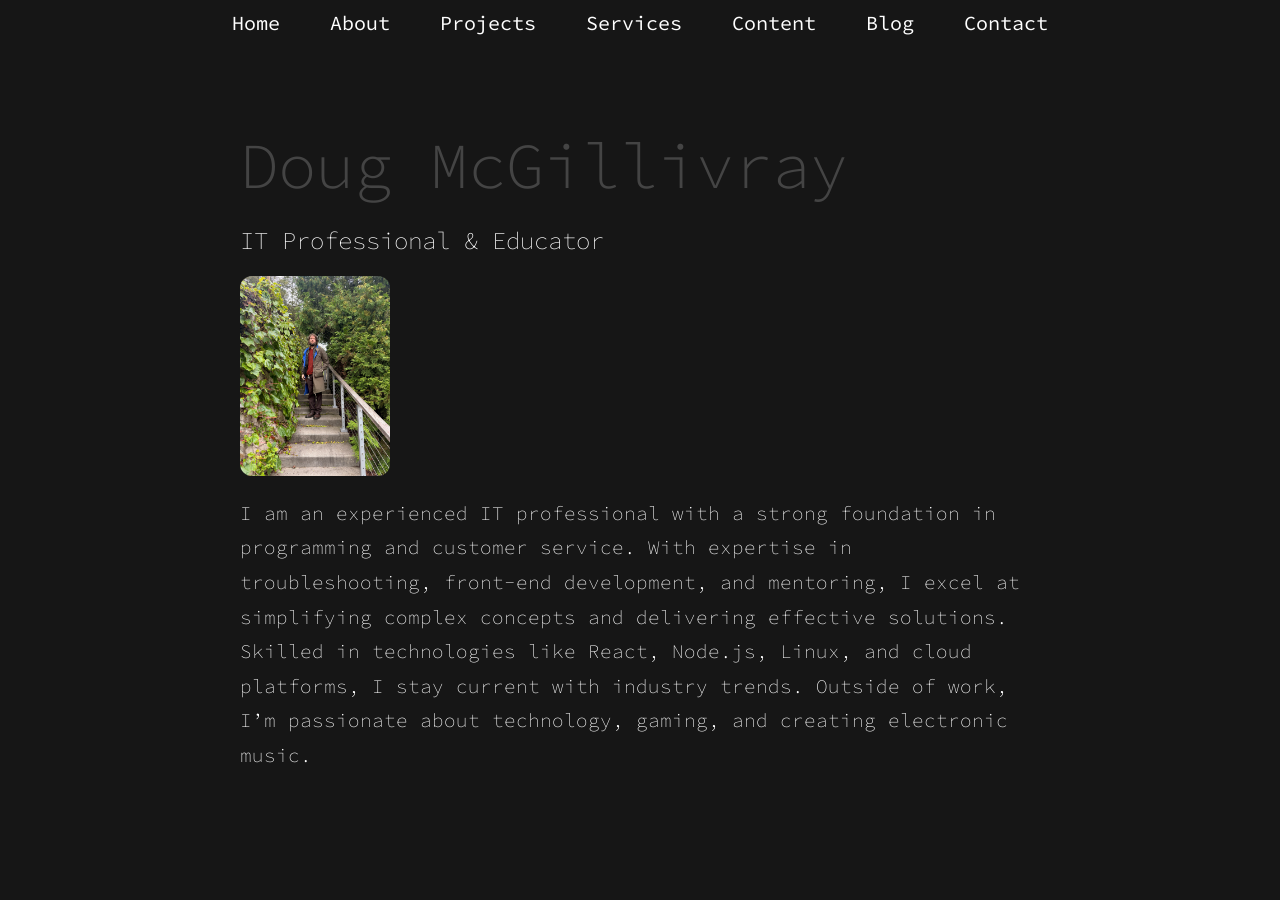
<file: index.html>
<!DOCTYPE html>
<html lang="en">

<head>
    <meta charset="UTF-8">
    <meta name="viewport" content="width=device-width, initial-scale=1.0">
    <title>Doug McGillivray</title>
    <link rel="stylesheet" href="style.css">
    <link rel="preconnect" href="https://fonts.googleapis.com">
    <link rel="preconnect" href="https://fonts.gstatic.com" crossorigin>
    <link href="https://fonts.googleapis.com/css2?family=Source+Code+Pro:ital,wght@0,200..900;1,200..900&display=swap"
        rel="stylesheet">
</head>

<body>
    <header>
        <button class="toggle-button" id="toggle-button">
            ☰
        </button>
        <nav id="navbar">
            <ul>
                <li><a href="#" onclick="navigateTo('home')">Home</a></li>
                <li><a href="#" onclick="navigateTo('about')">About</a></li>
                <li><a href="#" onclick="navigateTo('projects')">Projects</a></li>
                <li><a href="#" onclick="navigateTo('services')">Services</a></li>
                <li><a href="#" onclick="navigateTo('content')">Content</a></li>
                <li><a href="#" onclick="navigateTo('blog')">Blog</a></li>
                <li><a href="#" onclick="navigateTo('contact')">Contact</a></li>
            </ul>
        </nav>
    </header>
    <main id="content">
        <h1>Doug McGillivray</h1>
        <h2>IT Professional & Educator</h2>
        <img src="/assets/profile_photo3.jpg" alt="Portrait photo of Doug McGillivray" />
        <p>I am an experienced IT professional with a strong foundation in programming and customer service. With
            expertise in troubleshooting, front-end development, and mentoring, I excel at simplifying complex concepts
            and delivering effective solutions. Skilled in technologies like React, Node.js, Linux, and cloud platforms,
            I stay current with industry trends. Outside of work, I’m passionate about technology, gaming, and creating
            electronic music.</p>
    </main>
    <script src="script.js"></script>
</body>

</html>
</file>
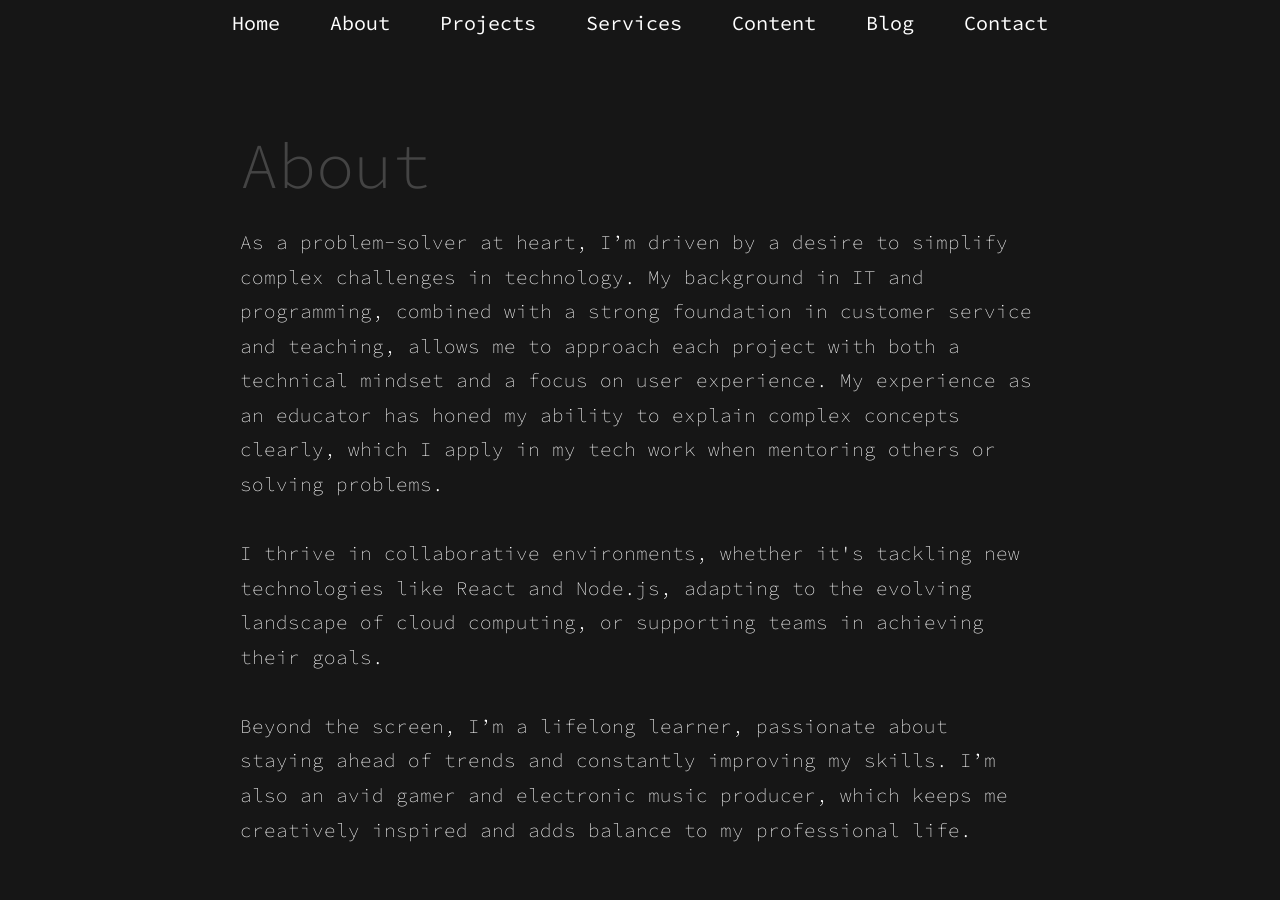
<file: pages/about.html>
<!DOCTYPE html>
<html lang="en">

<head>
    <meta charset="UTF-8">
    <meta name="viewport" content="width=device-width, initial-scale=1.0">
    <title>Doug McGillivray Portfolio</title>
    <link rel="stylesheet" href="../style.css">
    <link rel="preconnect" href="https://fonts.googleapis.com">
    <link rel="preconnect" href="https://fonts.gstatic.com" crossorigin>
    <link href="https://fonts.googleapis.com/css2?family=Source+Code+Pro:ital,wght@0,200..900;1,200..900&display=swap"
        rel="stylesheet">
</head>

<body>
    <header>
        <button class="toggle-button" id="toggle-button">
            ☰
        </button>
        <nav id="navbar">
            <ul>
                <li><a href="#" onclick="navigateTo('home')">Home</a></li>
                <li><a href="#" onclick="navigateTo('about')">About</a></li>
                <li><a href="#" onclick="navigateTo('projects')">Projects</a></li>
                <li><a href="#" onclick="navigateTo('services')">Services</a></li>
                <li><a href="#" onclick="navigateTo('content')">Content</a></li>
                <li><a href="#" onclick="navigateTo('blog')">Blog</a></li>
                <li><a href="#" onclick="navigateTo('contact')">Contact</a></li>
            </ul>
        </nav>
    </header>
    <main id="content">
        <h1>About</h1>
        <p>As a problem-solver at heart, I’m driven by a desire to simplify complex challenges in technology. My
            background in IT and programming, combined with a strong foundation in customer service and teaching, allows
            me to approach each project with both a technical mindset and a focus on user experience. My experience as
            an educator has honed my ability to explain complex concepts clearly, which I apply in my tech work when
            mentoring others or solving problems.
            <br>
            <br>
            I thrive in collaborative environments, whether it's tackling new technologies like React and Node.js,
            adapting to the evolving landscape of cloud computing, or supporting teams in achieving their goals.
            <br>
            <br>
            Beyond the screen, I’m a lifelong learner, passionate about staying ahead of trends and constantly improving
            my skills. I’m also an avid gamer and electronic music producer, which keeps me creatively inspired and adds
            balance to my professional life.
        </p>
    </main>
    <script src="../script.js"></script>
</body>

</html>
</file>
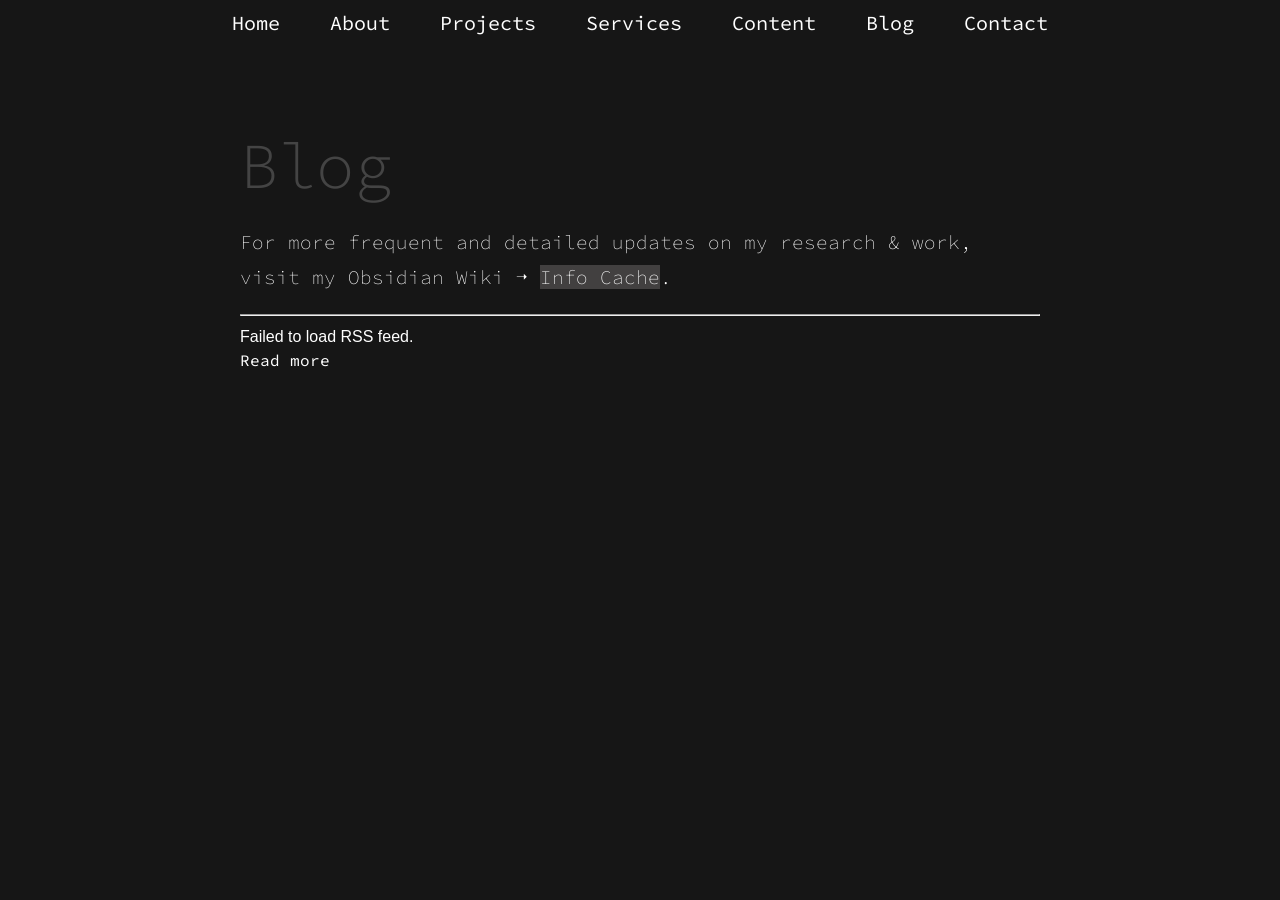
<file: pages/blog.html>
<!DOCTYPE html>
<html lang="en">

<head>
    <meta charset="UTF-8">
    <meta name="viewport" content="width=device-width, initial-scale=1.0">
    <title>Doug McGillivray Portfolio</title>
    <link rel="stylesheet" href="../style.css">
    <link rel="preconnect" href="https://fonts.googleapis.com">
    <link rel="preconnect" href="https://fonts.gstatic.com" crossorigin>
    <link href="https://fonts.googleapis.com/css2?family=Source+Code+Pro:ital,wght@0,200..900;1,200..900&display=swap"
        rel="stylesheet">
</head>

<body>
    <header>
        <button class="toggle-button" id="toggle-button">
            ☰
        </button>
        <nav id="navbar">
            <ul>
                <li><a href="#" onclick="navigateTo('home')">Home</a></li>
                <li><a href="#" onclick="navigateTo('about')">About</a></li>
                <li><a href="#" onclick="navigateTo('projects')">Projects</a></li>
                <li><a href="#" onclick="navigateTo('services')">Services</a></li>
                <li><a href="#" onclick="navigateTo('content')">Content</a></li>
                <li><a href="#" onclick="navigateTo('blog')">Blog</a></li>
                <li><a href="#" onclick="navigateTo('contact')">Contact</a></li>
            </ul>
        </nav>
    </header>
    <main id="content">
        <h1>Blog</h1>
        <p>For more frequent and detailed updates on my research & work, visit my Obsidian Wiki ➝
            <a href="https://publish.obsidian.md/info-cache" target="_blank" id="obsidian-link">Info Cache</a>.
        </p>
        <hr>

        <div id="rss-feed">Loading...</div>
        <a id="wordpress-link" href="https://dougmcgillivray.wordpress.com/" target="_blank">Read more</a>
    </main>
    <script src="../script.js"></script>
</body>

</html>
</file>
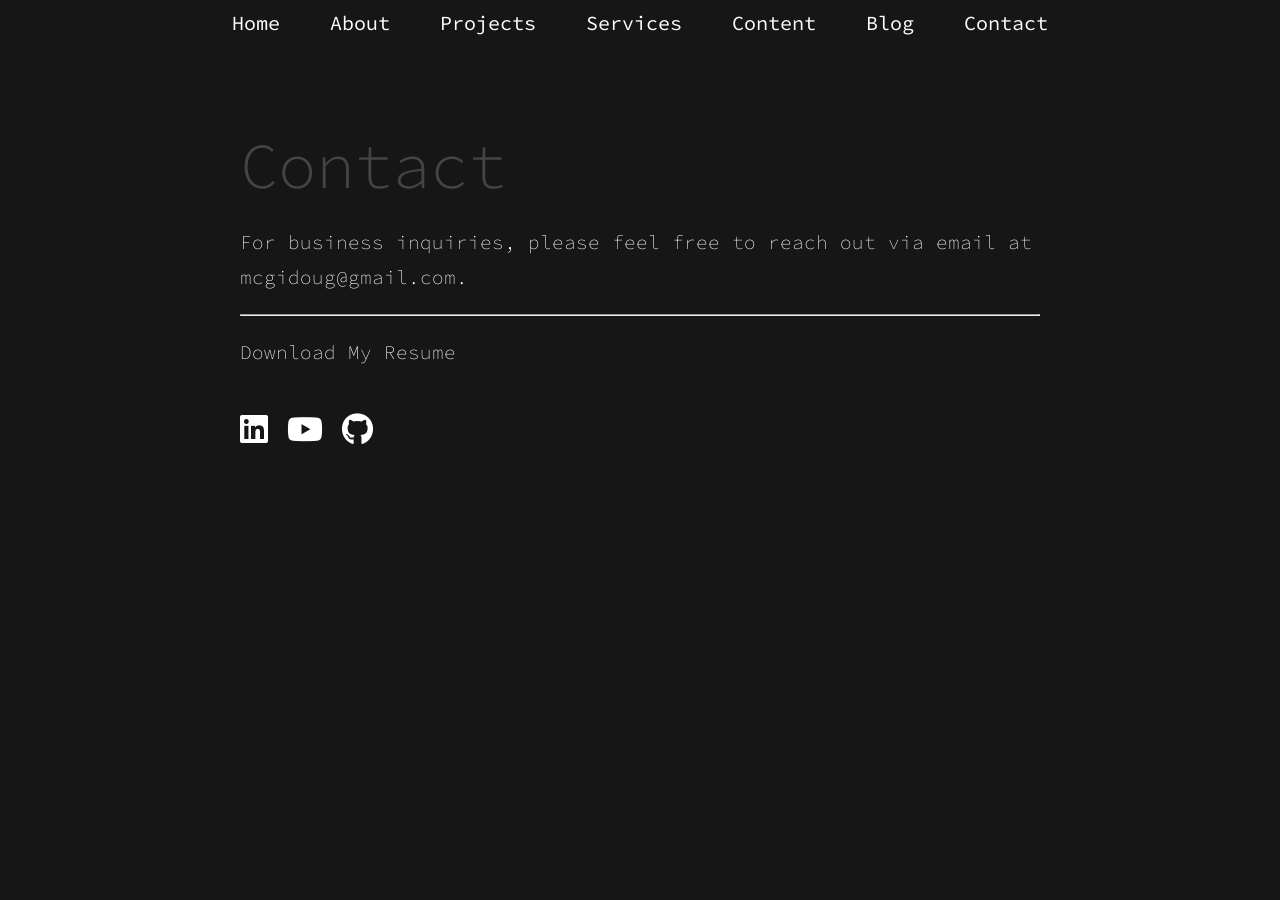
<file: pages/contact.html>
<!DOCTYPE html>
<html lang="en">

<head>
    <meta charset="UTF-8">
    <meta name="viewport" content="width=device-width, initial-scale=1.0">
    <title>Doug McGillivray Portfolio</title>
    <link rel="stylesheet" href="../style.css">
    <link rel="preconnect" href="https://fonts.googleapis.com">
    <link rel="preconnect" href="https://fonts.gstatic.com" crossorigin>
    <link href="https://fonts.googleapis.com/css2?family=Source+Code+Pro:ital,wght@0,200..900;1,200..900&display=swap"
        rel="stylesheet">
    <link rel="stylesheet" href="https://cdnjs.cloudflare.com/ajax/libs/font-awesome/6.7.2/css/all.min.css" />
</head>

<body>
    <header>
        <button class="toggle-button" id="toggle-button">
            ☰
        </button>
        <nav id="navbar">
            <ul>
                <li><a href="#" onclick="navigateTo('home')">Home</a></li>
                <li><a href="#" onclick="navigateTo('about')">About</a></li>
                <li><a href="#" onclick="navigateTo('projects')">Projects</a></li>
                <li><a href="#" onclick="navigateTo('services')">Services</a></li>
                <li><a href="#" onclick="navigateTo('content')">Content</a></li>
                <li><a href="#" onclick="navigateTo('blog')">Blog</a></li>
                <li><a href="#" onclick="navigateTo('contact')">Contact</a></li>
            </ul>
        </nav>
    </header>
    <main id="content">
        <h1>Contact</h1>
        <p>For business inquiries, please feel free to reach out via email at
            <a href="mailto:mcgidoug@gmail.com">mcgidoug@gmail.com</a>.
        </p>
        <hr>
        <p>
            <a id="resume-link" href="../assets/resume.pdf" download>
                Download My Resume
            </a>
        </p>

        <P class="social-icons">
            <a href="https://www.linkedin.com/in/dougmcgillivray/" target="_blank">
                <i class="fa-brands fa-linkedin"></i>
            </a>
            <a href="https://www.youtube.com/@dougmcg" target="_blank">
                <i class="fa-brands fa-youtube"></i>
            </a>
            <a href="https://github.com/mcgidoug" target="_blank">
                <i class="fa-brands fa-github"></i>
            </a>
        </P>
    </main>
    <script src="../script.js"></script>
</body>

</html>
</file>
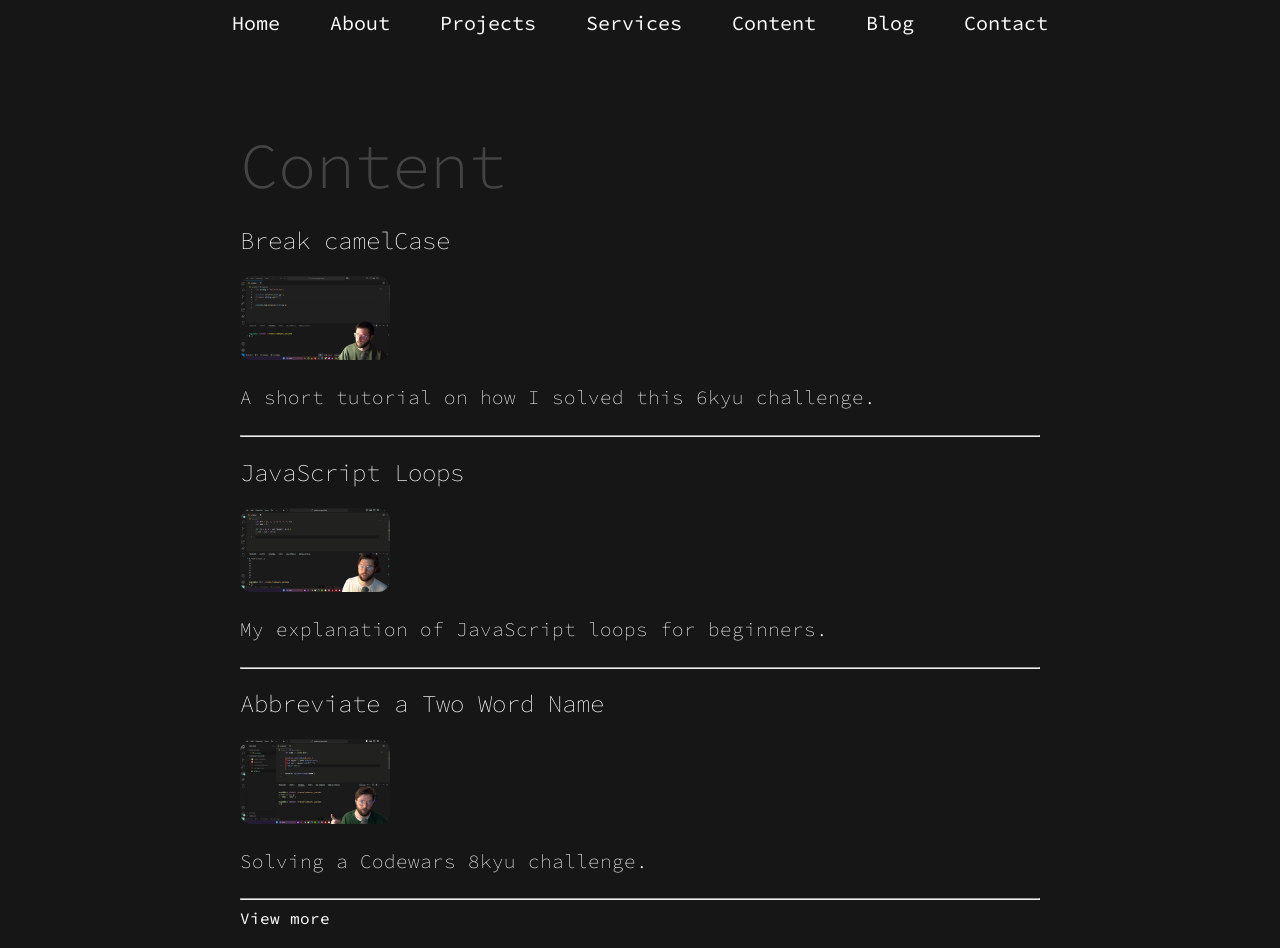
<file: pages/content.html>
<!DOCTYPE html>
<html lang="en">

<head>
    <meta charset="UTF-8">
    <meta name="viewport" content="width=device-width, initial-scale=1.0">
    <title>Doug McGillivray Portfolio</title>
    <link rel="stylesheet" href="../style.css">
    <link rel="preconnect" href="https://fonts.googleapis.com">
    <link rel="preconnect" href="https://fonts.gstatic.com" crossorigin>
    <link href="https://fonts.googleapis.com/css2?family=Source+Code+Pro:ital,wght@0,200..900;1,200..900&display=swap"
        rel="stylesheet">
</head>

<body>
    <header>
        <button class="toggle-button" id="toggle-button">
            ☰
        </button>
        <nav id="navbar">
            <ul>
                <li><a href="#" onclick="navigateTo('home')">Home</a></li>
                <li><a href="#" onclick="navigateTo('about')">About</a></li>
                <li><a href="#" onclick="navigateTo('projects')">Projects</a></li>
                <li><a href="#" onclick="navigateTo('services')">Services</a></li>
                <li><a href="#" onclick="navigateTo('content')">Content</a></li>
                <li><a href="#" onclick="navigateTo('blog')">Blog</a></li>
                <li><a href="#" onclick="navigateTo('contact')">Contact</a></li>
            </ul>
        </nav>
    </header>
    <main id="content">
        <h1>Content</h1>
        <div>
            <h2>Break camelCase</h2>
            <a class="vids" id="cerc-image" href="https://youtu.be/s14lpHhO5X4?si=ugzePdCBBS1yLvI1" target="_blank">
                <img src="../assets/break-camel-vid.png" alt="Image of Cerc Buddy project">
            </a>
            <p>A short tutorial on how I solved this 6kyu challenge.</p>
            <hr>
            <h2>JavaScript Loops</h2>
            <a class="vids" id="cerc-image" href="https://youtu.be/AcnQCBtwgVI?si=XziCVBCvFoqRdQY8" target="_blank">
                <img src="../assets/js-loops-vid.png" alt="Image of Cerc Buddy project">
            </a>
            <p>My explanation of JavaScript loops for beginners.</p>
            <hr>
            <h2>Abbreviate a Two Word Name</h2>
            <a class="vids" id="cerc-image" href="https://youtu.be/1Z6M-f9lRLE?si=dfhoZIF62FQZHRyC" target="_blank">
                <img src="../assets/two-word-vid.png" alt="Image of Cerc Buddy project">
            </a>
            <p>Solving a Codewars 8kyu challenge.</p>
            <hr>
        </div>
        <a id="youtube-link" href="https://www.youtube.com/@douginit" target="_blank">View more</a>
    </main>
    <script src="../script.js"></script>
</body>

</html>
</file>
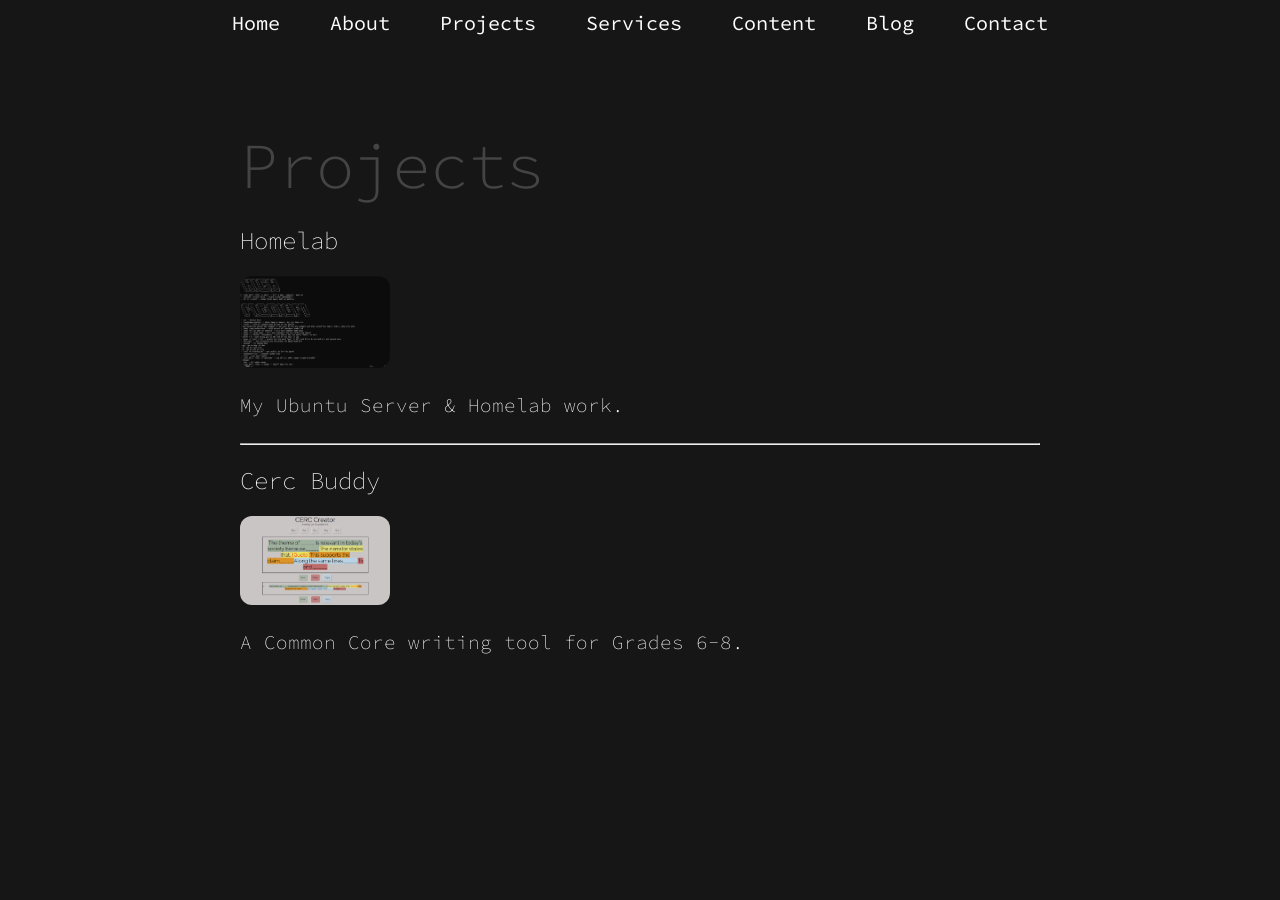
<file: pages/projects.html>
<!DOCTYPE html>
<html lang="en">

<head>
    <meta charset="UTF-8">
    <meta name="viewport" content="width=device-width, initial-scale=1.0">
    <title>Doug McGillivray Portfolio</title>
    <link rel="stylesheet" href="../style.css">
    <link rel="preconnect" href="https://fonts.googleapis.com">
    <link rel="preconnect" href="https://fonts.gstatic.com" crossorigin>
    <link href="https://fonts.googleapis.com/css2?family=Source+Code+Pro:ital,wght@0,200..900;1,200..900&display=swap"
        rel="stylesheet">
</head>

<body>
    <header>
        <button class="toggle-button" id="toggle-button">
            ☰
        </button>
        <nav id="navbar">
            <ul>
                <li><a href="#" onclick="navigateTo('home')">Home</a></li>
                <li><a href="#" onclick="navigateTo('about')">About</a></li>
                <li><a href="#" onclick="navigateTo('projects')">Projects</a></li>
                <li><a href="#" onclick="navigateTo('services')">Services</a></li>
                <li><a href="#" onclick="navigateTo('content')">Content</a></li>
                <li><a href="#" onclick="navigateTo('blog')">Blog</a></li>
                <li><a href="#" onclick="navigateTo('contact')">Contact</a></li>
            </ul>
        </nav>
    </header>
    <main id="content">
        <h1>Projects</h1>
        <div>
            <h2>Homelab</h2>
            <a id="homelab-image" href="https://publish.obsidian.md/info-cache" target="_blank">
                <img src="../assets/server-pic.png" alt="Image of Server CLI">
            </a>
            <p>My Ubuntu Server & Homelab work.</p>
        </div>
        <hr>
        <div>
            <h2>Cerc Buddy</h2>
            <a id="cerc-image" href="https://www.cercbuddy.com/" target="_blank">
                <img src="../assets/cerc-creator.png" alt="Image of Cerc Buddy project">
            </a>
            <p>A Common Core writing tool for Grades 6-8.</p>
        </div>
    </main>
    <script src="../script.js"></script>
</body>

</html>
</file>
<file: style.css>
/* ------- OVERALL ------- */

* {
  font-family: "Source Code Pro", monospace;
}

body {
  margin: 0;
  padding: 0;
  background-color: rgb(22, 22, 22);
  color: white;
}

/* ------- NAVBAR ------- */

.toggle-button {
  all: unset; /* Resets all inherited styles */
  cursor: pointer; /* Makes it clickable */
  font-size: 24px;
  padding: 16px;
  display: none;
}

.toggle-button:hover {
  color: rgb(192, 86, 0);
  transition: color 0.3s ease;
}

header nav {
  /* background-color: #000; */
  padding: 10px 0;
  position: sticky;
  width: 100%;
  top: 0;
  z-index: 1000;
  display: flex;
  justify-content: space-evenly;
  align-items: center;
}

/* Navbar links */
header nav ul {
  list-style: none;
  margin: 0;
  padding: 0;
  display: flex;
  gap: 20px;
  font-size: 20px;
}

header nav ul li {
  display: inline;
}

header nav ul li a {
  text-decoration: none;
  color: white;
  font-weight: light;
  padding: 10px 15px;
  transition: color 0.3s ease;
}

/* Hover effect */
header nav ul li a:hover {
  color: rgb(192, 86, 0);
}

/* ------- MAIN PAGE CONTENT ------- */
main {
  margin: 20px;
  padding: 0 40px;
  max-width: 800px;
  margin-left: auto;
  margin-right: auto;
  margin-top: 80px;
}

/* Headings styling */
main h1 {
  font-size: 4rem;
  font-weight: 300;
  margin-top: 0;
  color: #444;
  margin-bottom: 20px;
}

main h2 {
  font-weight: 200;
}

/* Image styling */
main img {
  display: block;
  width: 150px;
  height: auto;
  border-radius: 12px;
  margin-bottom: 20px;
}

/* Paragraph styling */
main p {
  line-height: 1.8;
  font-size: 1.2rem;
  margin-bottom: 20px;
  font-weight: 200;
}

/* Remove default styles for email links */
a[href^="mailto:"] {
  text-decoration: none;
  color: inherit;
}

/* Add hover effect for email link */
a[href^="mailto:"]:hover {
  color: rgb(192, 86, 0);
  text-decoration: underline;
}

/* Remove default styles for resume links */
#resume-link {
  text-decoration: none;
  color: inherit;
}

/* Add hover effect for resume download link */
#resume-link:hover {
  color: rgb(192, 86, 0);
  text-decoration: underline;
}

.services-list li {
  margin-bottom: 10px;
  font-size: 1.2rem;
}

.social-icons {
  font-size: 2rem;
}

.social-icons a {
  color: white;
  text-decoration: none;
}

.social-icons a:hover {
  color: rgb(192, 86, 0);
  transition: color 0.3s ease;
  cursor: pointer;
}

#rss-feed {
  font-family: Arial, sans-serif;
  line-height: 1.6;
}

.rss-item {
  margin-bottom: 20px;
  border-bottom: 1px solid #ddd;
  padding-bottom: 10px;
}

.rss-item a {
  color: white;
  text-decoration: none;
}

.rss-item a:hover {
  color: rgb(192, 86, 0);
  transition: color 0.3s ease;
  cursor: pointer;
}

.rss-item img {
  max-width: 100%;
  height: auto;
  margin-top: 10px;
}

.rss-item p {
  margin: 5px 0;
}

.rss-item iframe {
  width: 100%;
  max-width: 560px;
  height: 315px;
  margin-top: 10px;
}

#wordpress-link {
  color: white;
  text-decoration: none;
}

#wordpress-link:hover {
  color: rgb(192, 86, 0);
  transition: color 0.3s ease;
  cursor: pointer;
}

#youtube-link {
  color: white;
  text-decoration: none;
}

#youtube-link:hover {
  color: rgb(192, 86, 0);
  transition: color 0.3s ease;
  cursor: pointer;
}
#obsidian-link {
  color: white;
  text-decoration: none;
  background-color: rgba(163, 156, 156, 0.315); /* or a light tint */
}

#obsidian-link:hover {
  color: rgb(192, 86, 0);
  transition: color 0.3s ease;
  cursor: pointer;
}

/* ------- MEDIA QUERIES ------- */

@media screen and (max-width: 768px) {
  #navbar {
    display: none;
    background-color: #333;
    color: white;
    padding: 1rem;
  }

  #navbar.active {
    display: block;
  }

  .toggle-button {
    display: block;
  }
  /* Adjust the navbar layout */
  header nav ul {
    flex-direction: column;
    align-items: center;
  }

  header nav ul li {
    margin-bottom: 10px;
    font-size: 16px;
  }

  /* Adjust the main content */
  main {
    padding: 0 20px;
    margin-top: 30px;
  }

  /* Adjust the image size */
  main img {
    width: 120px;
  }

  /* Adjust the heading font size */
  main h1 {
    font-size: 2.5em;
  }

  /* Adjust the paragraph font size */
  main p {
    font-size: 1em;
  }

  .services-list li {
    font-size: 1em;
  }

  .social-icons {
    font-size: 1.3rem;
  }
}

@media screen and (max-width: 480px) {
  #navbar {
    display: none;
    background-color: #333;
    color: white;
    padding: 1rem;
  }

  #navbar.active {
    display: block;
  }

  .toggle-button {
    display: block;
  }

  header nav ul li {
    margin-bottom: 5px;
    font-size: 16px;
  }

  /* Adjust the main content */
  main {
    padding: 0 10px;
    margin-top: 30px;
  }

  /* Adjust the image size */
  main img {
    width: 100px;
  }

  /* Further reduce heading font size */
  main h1 {
    font-size: 2em;
  }

  /* Further reduce paragraph font size */
  main p {
    font-size: 0.9em;
  }

  .social-icons {
    font-size: 1.3rem;
  }
}
</file>
